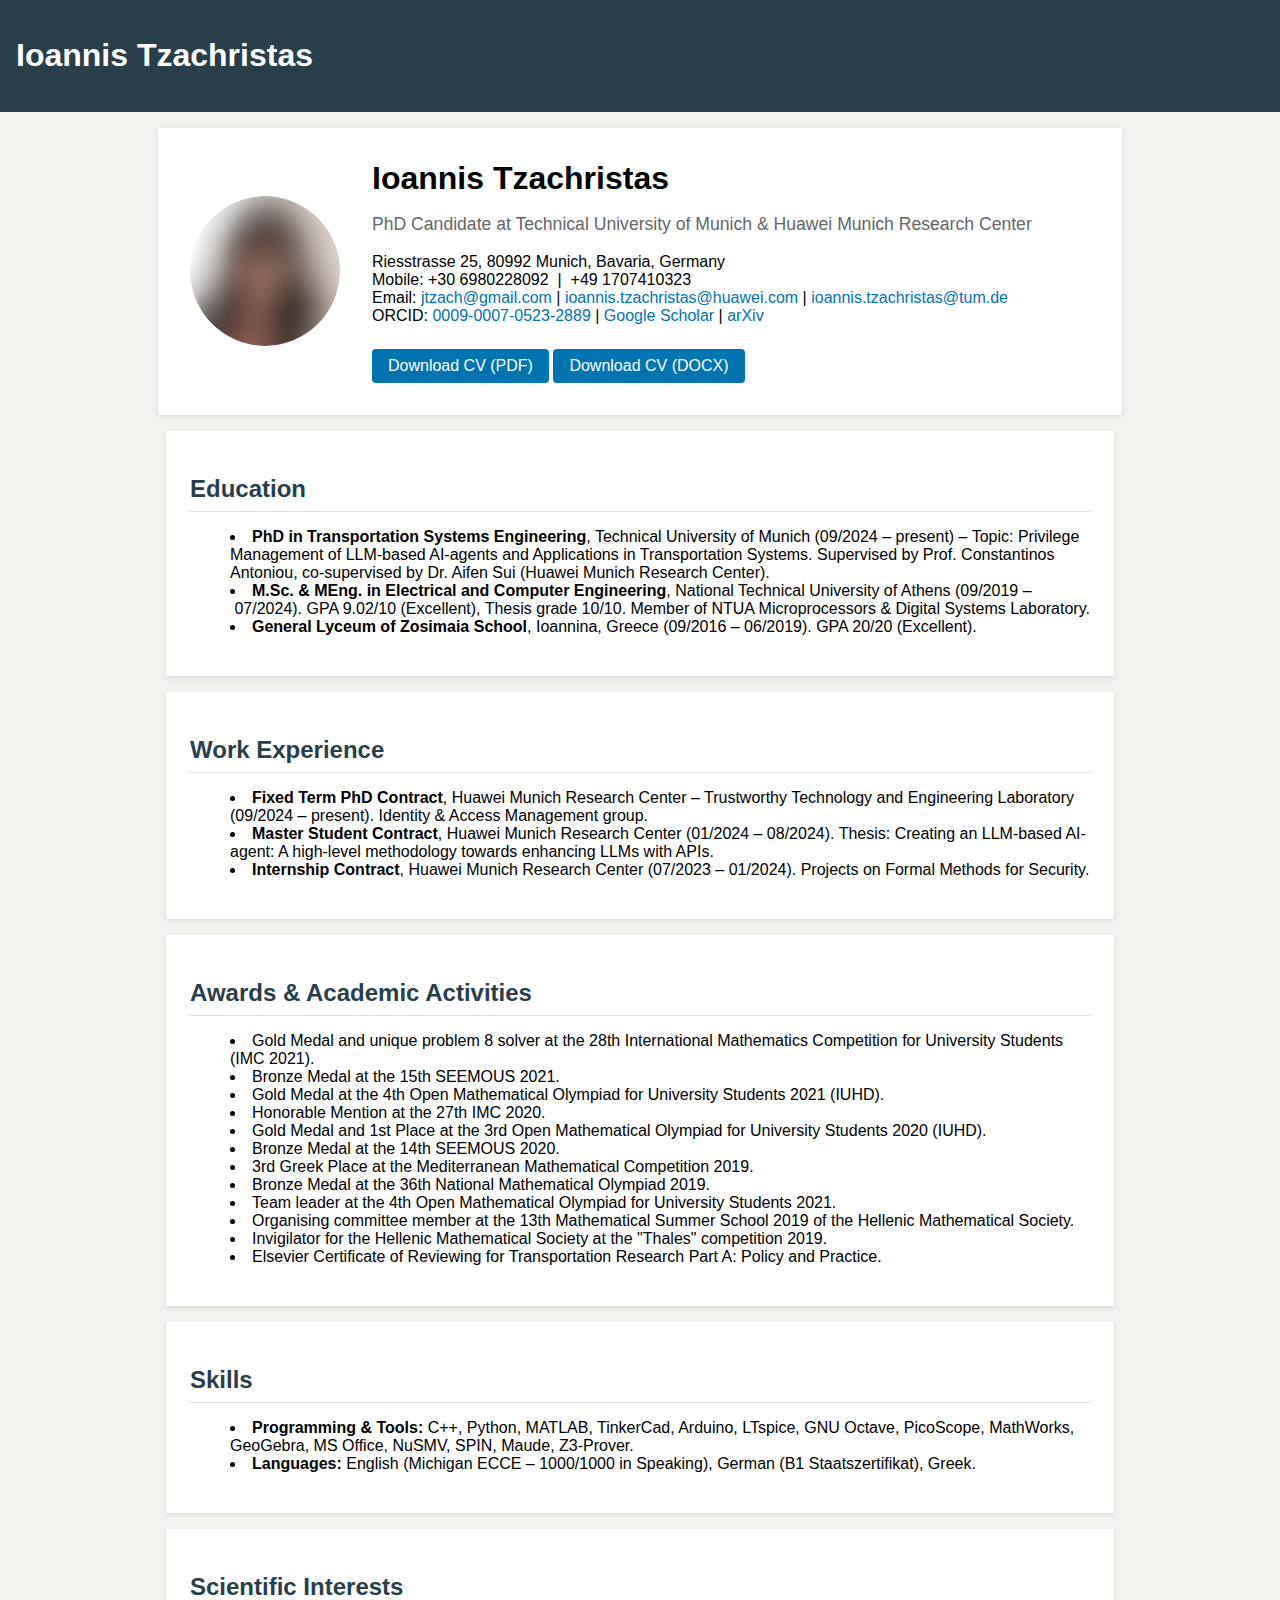
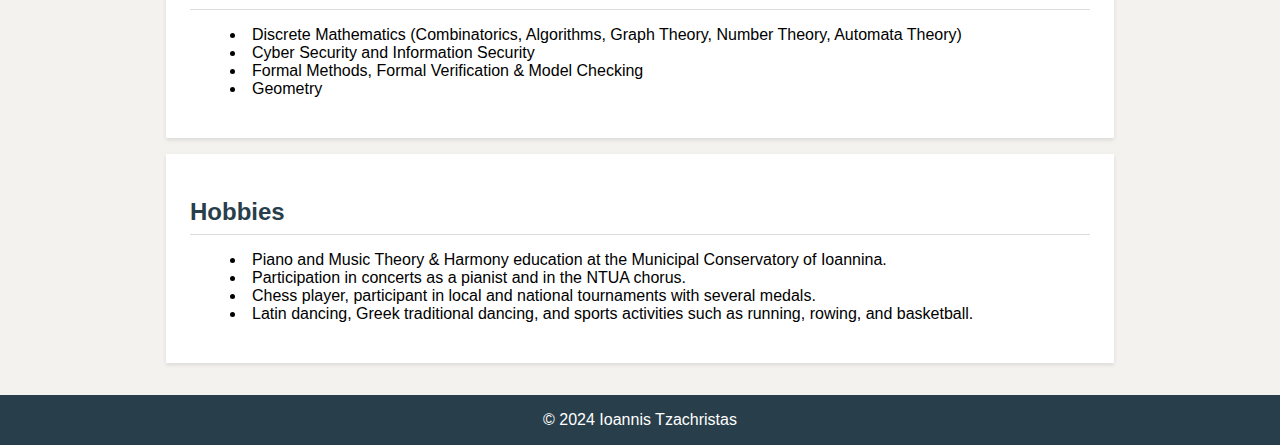
<file: linkedin.html>
<!DOCTYPE html>
<html lang="en">
<head>
<meta charset="UTF-8">
<title>Ioannis Tzachristas - LinkedIn Style Profile</title>
<link rel="stylesheet" href="linkedin.css">
</head>
<body>
<header>
  <h1>Ioannis Tzachristas</h1>
</header>
<section class="profile">
  <img src="AAYQBAT4AAgAAQAAAAAAAD12CZAJz9QNRTuXQ1VzESMEKw.png" alt="Ioannis Tzachristas">
  <div class="profile-details">
    <h1>Ioannis Tzachristas</h1>
    <p class="title">PhD Candidate at Technical University of Munich &amp; Huawei Munich Research Center</p>
    <p class="contact">
      Riesstrasse 25, 80992 Munich, Bavaria, Germany<br>
      Mobile: +30 6980228092 &nbsp;|&nbsp; +49 1707410323<br>
      Email: <a href="mailto:jtzach@gmail.com">jtzach@gmail.com</a> |
      <a href="mailto:ioannis.tzachristas@huawei.com">ioannis.tzachristas@huawei.com</a> |
      <a href="mailto:ioannis.tzachristas@tum.de">ioannis.tzachristas@tum.de</a><br>
      ORCID: <a href="https://orcid.org/0009-0007-0523-2889">0009-0007-0523-2889</a> |
      <a href="https://scholar.google.com/citations?user=7p_28KEAAAAJ&amp;hl=el&amp;oi=ao">Google Scholar</a> |
      <a href="https://arxiv.org/search/cs?searchtype=author&amp;query=Tzachristas%2C+I">arXiv</a>
    </p>
    <a class="download-btn" href="CV-IOANNIS TZACHRISTAS-Feb2025.pdf" download>Download CV (PDF)</a>
    <a class="download-btn" href="CV-IOANNIS TZACHRISTAS-Feb2025.docx" download>Download CV (DOCX)</a>
  </div>
</section>

<section class="section">
  <h2>Education</h2>
  <ul>
    <li><strong>PhD in Transportation Systems Engineering</strong>, Technical University of Munich (09/2024&nbsp;&ndash;&nbsp;present) &ndash; Topic: Privilege Management of LLM-based AI-agents and Applications in Transportation Systems. Supervised by Prof. Constantinos Antoniou, co-supervised by Dr. Aifen Sui (Huawei Munich Research Center).</li>
    <li><strong>M.Sc. &amp; MEng. in Electrical and Computer Engineering</strong>, National Technical University of Athens (09/2019&nbsp;&ndash;&nbsp;07/2024). GPA 9.02/10 (Excellent), Thesis grade 10/10. Member of NTUA Microprocessors &amp; Digital Systems Laboratory.</li>
    <li><strong>General Lyceum of Zosimaia School</strong>, Ioannina, Greece (09/2016&nbsp;&ndash;&nbsp;06/2019). GPA 20/20 (Excellent).</li>
  </ul>
</section>

<section class="section">
  <h2>Work Experience</h2>
  <ul>
    <li><strong>Fixed Term PhD Contract</strong>, Huawei Munich Research Center &ndash; Trustworthy Technology and Engineering Laboratory (09/2024&nbsp;&ndash;&nbsp;present). Identity &amp; Access Management group.</li>
    <li><strong>Master Student Contract</strong>, Huawei Munich Research Center (01/2024&nbsp;&ndash;&nbsp;08/2024). Thesis: Creating an LLM-based AI-agent: A high-level methodology towards enhancing LLMs with APIs.</li>
    <li><strong>Internship Contract</strong>, Huawei Munich Research Center (07/2023&nbsp;&ndash;&nbsp;01/2024). Projects on Formal Methods for Security.</li>
  </ul>
</section>

<section class="section">
  <h2>Awards &amp; Academic Activities</h2>
  <ul>
    <li>Gold Medal and unique problem 8 solver at the 28th International Mathematics Competition for University Students (IMC&nbsp;2021).</li>
    <li>Bronze Medal at the 15th SEEMOUS&nbsp;2021.</li>
    <li>Gold Medal at the 4th Open Mathematical Olympiad for University Students&nbsp;2021 (IUHD).</li>
    <li>Honorable Mention at the 27th IMC&nbsp;2020.</li>
    <li>Gold Medal and 1st Place at the 3rd Open Mathematical Olympiad for University Students&nbsp;2020 (IUHD).</li>
    <li>Bronze Medal at the 14th SEEMOUS&nbsp;2020.</li>
    <li>3rd Greek Place at the Mediterranean Mathematical Competition&nbsp;2019.</li>
    <li>Bronze Medal at the 36th National Mathematical Olympiad&nbsp;2019.</li>
    <li>Team leader at the 4th Open Mathematical Olympiad for University Students&nbsp;2021.</li>
    <li>Organising committee member at the 13th Mathematical Summer School&nbsp;2019 of the Hellenic Mathematical Society.</li>
    <li>Invigilator for the Hellenic Mathematical Society at the "Thales" competition&nbsp;2019.</li>
    <li>Elsevier Certificate of Reviewing for Transportation Research Part A: Policy and Practice.</li>
  </ul>
</section>

<section class="section">
  <h2>Skills</h2>
  <ul>
    <li><strong>Programming &amp; Tools:</strong> C++, Python, MATLAB, TinkerCad, Arduino, LTspice, GNU Octave, PicoScope, MathWorks, GeoGebra, MS Office, NuSMV, SPIN, Maude, Z3-Prover.</li>
    <li><strong>Languages:</strong> English (Michigan ECCE&nbsp;&ndash;&nbsp;1000/1000 in Speaking), German (B1 Staatszertifikat), Greek.</li>
  </ul>
</section>

<section class="section">
  <h2>Scientific Interests</h2>
  <ul>
    <li>Discrete Mathematics (Combinatorics, Algorithms, Graph Theory, Number Theory, Automata Theory)</li>
    <li>Cyber Security and Information Security</li>
    <li>Formal Methods, Formal Verification &amp; Model Checking</li>
    <li>Geometry</li>
  </ul>
</section>

<section class="section">
  <h2>Hobbies</h2>
  <ul>
    <li>Piano and Music Theory &amp; Harmony education at the Municipal Conservatory of Ioannina.</li>
    <li>Participation in concerts as a pianist and in the NTUA chorus.</li>
    <li>Chess player, participant in local and national tournaments with several medals.</li>
    <li>Latin dancing, Greek traditional dancing, and sports activities such as running, rowing, and basketball.</li>
  </ul>
</section>

<footer>
  &copy; 2024 Ioannis Tzachristas
</footer>
</body>
</html>
</file>
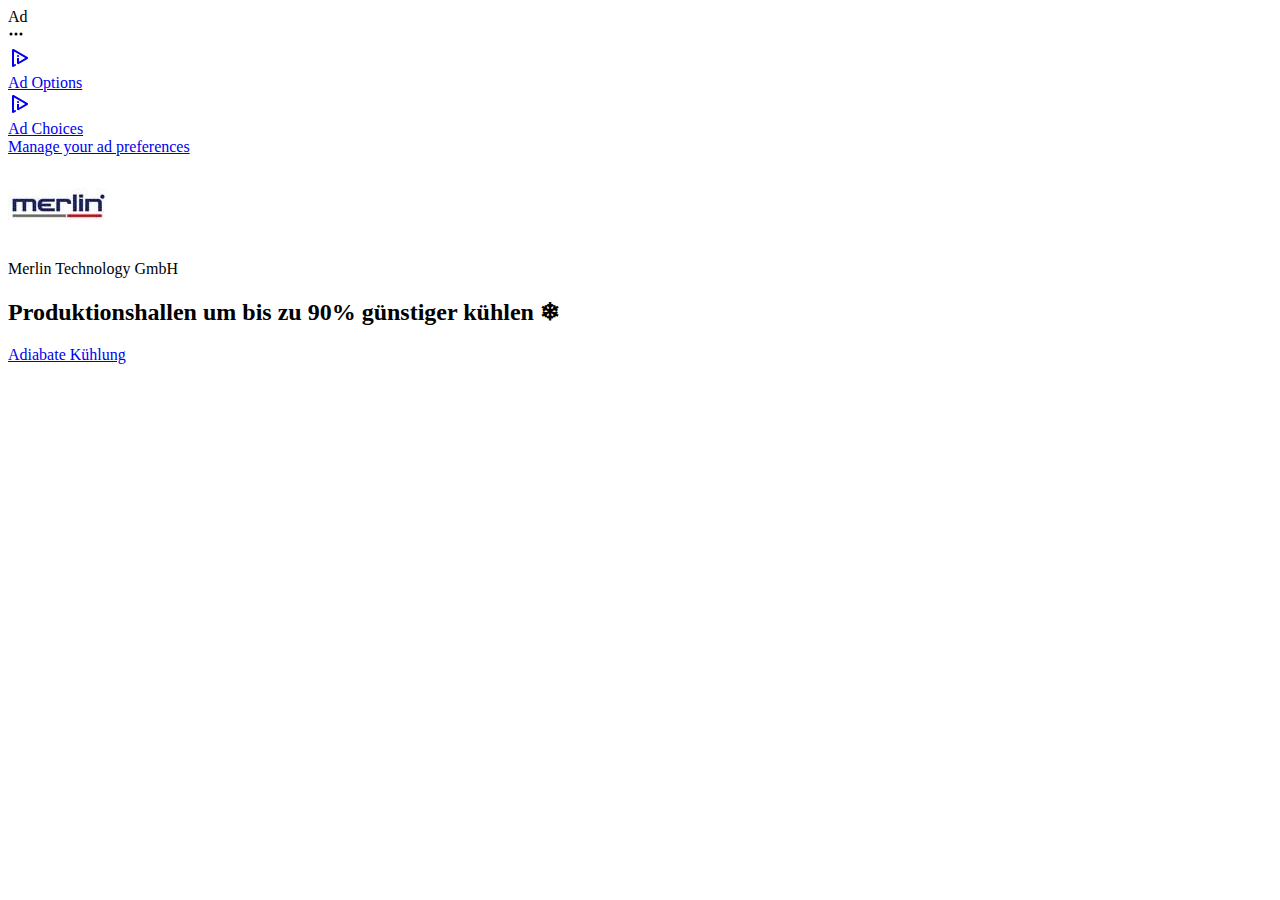
<file: saved_resource(4).html>
<!DOCTYPE html>
<!-- saved from url=(0239)https://www.linkedin.com/tscp-serving/dtag?sz=300x250&ti=1&p=1&c=1&z=profile&pk=d_flagship3_profile_view_base&pz=BR&vmid=ACoAADlPRm4BgPkXfvzoJXVN7jQxtp-VJ8vbRRQ&_x=company%3D3014&lix=voyager.web.right-rail-ad-viewability-tracking%3Acontrol -->
<html lang="en"><head><meta http-equiv="Content-Type" content="text/html; charset=UTF-8"><meta name="adType" content="spotlight-right-rail"><title>Open Forum</title><meta name="pageKey" content="d_flagship3_profile_view_base"><meta name="sponsoredContentTrackingUrl" content="https://www.linkedin.com/li/tscp/sct"><meta name="impressionTrackingCode" content="[base64]"><link rel="stylesheet" type="text/css" href="./6j8esb8uuvlpf61eaiy3atcni"><input type="hidden" id="_o_dbjbempljhcmhlfpfacalomonjpalpko" data-inspect-config="7"><script type="text/javascript" src="chrome-extension://dbjbempljhcmhlfpfacalomonjpalpko/scripts/inspector.js"></script></head><body><main id="ads-container" class="SIZE_300_250 type da da--sl exp var-da--f300x250 exp-ac--toggle-click  var-spotlight--background" data-creative="urn:li:sponsoredCreative:589215914" data-account="urn:li:sponsoredAccount:506959129" data-matched-at="1744794162970"><div class="al--tag--wrapper"><div class="al al--tag"><span class="al__label">Ad</span></div></div><div class="ac ac--dropdown "><div class="ac__container"><div class="ac__icon-row"><svg viewBox="0 0 16 16" width="16" height="16" xmlns="http://www.w3.org/2000/svg"><title>overflow-web-small</title><g><g><path d="M3,9.5A1.5,1.5,0,1,1,4.5,8,1.5,1.5,0,0,1,3,9.5ZM11.5,8A1.5,1.5,0,1,0,13,6.5,1.5,1.5,0,0,0,11.5,8Zm-5,0A1.5,1.5,0,1,0,8,6.5,1.5,1.5,0,0,0,6.5,8Z"></path></g></g></svg></div><div class="ac__label-wrapper"><a class="ac__link ac__link-semaphore" data-content-type="SAS_DYNAMIC_AD_SPOTLIGHT" target="_blank" href="https://www.linkedin.com/tscp-serving/dtag?sz=300x250&amp;ti=1&amp;p=1&amp;c=1&amp;z=profile&amp;pk=d_flagship3_profile_view_base&amp;pz=BR&amp;vmid=ACoAADlPRm4BgPkXfvzoJXVN7jQxtp-VJ8vbRRQ&amp;_x=company%3D3014&amp;lix=voyager.web.right-rail-ad-viewability-tracking%3Acontrol"><div class="ac__label"><div class="ac__label-icon-wrapper"><li-icon aria-hidden="true" class="ac__label-icon" type="ad-choices-icon"><svg data-name="Layer 1" width="24" height="24" viewBox="0 0 24 24" style="fill: currentColor" class="social-icon"><path d="M10,11.1A1.1,1.1,0,1,1,11.1,10,1.1,1.1,0,0,1,10,11.1Zm9.5,0-13.8-8A1.1,1.1,0,0,0,5.1,3,1.1,1.1,0,0,0,4,4.1V19.9A1.1,1.1,0,0,0,5.1,21a1.1,1.1,0,0,0,.57-0.2l1.9-1.1A0.9,0.9,0,0,0,8,19H8a0.9,0.9,0,0,0-1.3-.76l-0.1.08A0.4,0.4,0,0,1,6,18V6a0.4,0.4,0,0,1,.54-0.3l10.3,6.1a0.3,0.3,0,0,1,0,.52L11,15.7V12H9v5a1.1,1.1,0,0,0,1.7,1l8.8-5.1A1,1,0,0,0,19.5,11.1Z"></path></svg></li-icon></div><div class="ac__label-text ac__label-text--semaphore"><div class="ac__label-title ac__label-title--semaphore">Ad Options</div></div></div></a><a class="ac__link ac__link-non-semaphore" target="_blank" href="https://www.linkedin.com/help/linkedin/answer/62931"><div class="ac__label"><div class="ac__label-icon-wrapper"><li-icon aria-hidden="true" class="ac__label-icon" type="ad-choices-icon"><svg data-name="Layer 1" width="24" height="24" viewBox="0 0 24 24" style="fill: currentColor" class="social-icon"><path d="M10,11.1A1.1,1.1,0,1,1,11.1,10,1.1,1.1,0,0,1,10,11.1Zm9.5,0-13.8-8A1.1,1.1,0,0,0,5.1,3,1.1,1.1,0,0,0,4,4.1V19.9A1.1,1.1,0,0,0,5.1,21a1.1,1.1,0,0,0,.57-0.2l1.9-1.1A0.9,0.9,0,0,0,8,19H8a0.9,0.9,0,0,0-1.3-.76l-0.1.08A0.4,0.4,0,0,1,6,18V6a0.4,0.4,0,0,1,.54-0.3l10.3,6.1a0.3,0.3,0,0,1,0,.52L11,15.7V12H9v5a1.1,1.1,0,0,0,1.7,1l8.8-5.1A1,1,0,0,0,19.5,11.1Z"></path></svg></li-icon></div><div class="ac__label-text"><div class="ac__label-title">Ad Choices</div><div class="ac__label-description">Manage your ad preferences</div></div></div></a></div></div></div><a href="https://www.linkedin.com/li/tscp/sct?destinationUrl=https%3A%2F%2Fwww.merlin-technology.com%2Fde%2Fkuehlung-arbeitsplatz-hallenkuehlung-produktion%3Fli_fat_id%3D0ce6357c-a631-4cca-aaf8-ce5c918682c7%26utm_campaign%3Dcooling2025-03%26utm_medium%3Dcpc%26utm_source%3Dlinkedin&amp;trackingEvent=%5B%7B%22eventInfo%22%3A%7B%22appId%22%3A%22com.linkedin.ads.rendering.d_web%22%2C%22eventName%22%3A%22SponsoredRightRailContentActionEvent%22%2C%22topicName%22%3A%22SponsoredRightRailContentActionEvent%22%7D%2C%22eventBody%22%3A%7B%22sponsoredEventHeader%22%3A%7B%22encryptedTrackingData%22%3A%[base64]%22%7D%2C%22header%22%3A%7B%22pageInstance%22%3A%7B%22pageUrn%22%3A%22urn%3Ali%3Apage%3Ad_flagship3_profile_view_base%22%2C%22trackingId%22%3A%2266883020-9ddc-44b9-b313-2ca8ba2e385c%22%7D%2C%22time%22%3A1744794162970%2C%22version%22%3A%220.0.0%22%7D%2C%22requestHeader%22%3A%7B%22pageKey%22%3A%22d_flagship3_profile_view_base%22%2C%22interfaceLocale%22%3A%22en-US%22%7D%7D%7D%5D&amp;csrfToken=ajax%3A3765041404868068238" data-tracking="[base64]" class="da-card-creative-click-area" target="_blank" title="Merlin Technology GmbH"></a><section class="da-card-creative da-card-creative--no-border da-card-creative--mercado" style="background-image: url(&#39;https://media.licdn.com/dms/image/v2/D4E10AQGhLmraUymlcg/image-shrink_480/B4EZUoNLU8HUAs-/0/1740136298533?e=1745053200&amp;v=beta&amp;t=HDTbYBcetHO4OHJoXCQh8EiBkdFmAy03YZzJr7GWUKE&#39;);"><header class="da-card-creative__top-card"><div class="da-card-creative__title-container"></div></header><main class="da-card-creative__image-brand"><section class="da-card-creative__pic-container da-card-creative__pic-container--no-profile"><div class="da-card-creative__entity-image"><a href="https://www.linkedin.com/li/tscp/sct?destinationUrl=https%3A%2F%2Fwww.merlin-technology.com%2Fde%2Fkuehlung-arbeitsplatz-hallenkuehlung-produktion%3Fli_fat_id%3D0ce6357c-a631-4cca-aaf8-ce5c918682c7%26utm_campaign%3Dcooling2025-03%26utm_medium%3Dcpc%26utm_source%3Dlinkedin&amp;trackingEvent=%5B%7B%22eventInfo%22%3A%7B%22appId%22%3A%22com.linkedin.ads.rendering.d_web%22%2C%22eventName%22%3A%22SponsoredRightRailContentActionEvent%22%2C%22topicName%22%3A%22SponsoredRightRailContentActionEvent%22%7D%2C%22eventBody%22%3A%7B%22sponsoredEventHeader%22%3A%7B%22encryptedTrackingData%22%3A%[base64]%22%7D%2C%22header%22%3A%7B%22pageInstance%22%3A%7B%22pageUrn%22%3A%22urn%3Ali%3Apage%3Ad_flagship3_profile_view_base%22%2C%22trackingId%22%3A%2266883020-9ddc-44b9-b313-2ca8ba2e385c%22%7D%2C%22time%22%3A1744794162970%2C%22version%22%3A%220.0.0%22%7D%2C%22requestHeader%22%3A%7B%22pageKey%22%3A%22d_flagship3_profile_view_base%22%2C%22interfaceLocale%22%3A%22en-US%22%7D%7D%7D%5D&amp;csrfToken=ajax%3A3765041404868068238" data-tracking="[base64]" class="da-card-creative__entity-image-link" target="_blank"><img src="./1740136329121" alt="Merlin Technology GmbH"></a><div role="tooltip" class="da-card-creative__entity-image-tooltip">Merlin Technology GmbH</div></div></section></main><div class="da-card-creative-wrapper"><section class="da-card-creative__bottom-card"><div class="da-card-creative__title-container"><h2>Produktionshallen um bis zu 90% günstiger kühlen ❄</h2></div></section><section class="da-card-creative__button-wrapper"><a target="_blank" title="Adiabate Kühlung" href="https://www.linkedin.com/li/tscp/sct?destinationUrl=https%3A%2F%2Fwww.merlin-technology.com%2Fde%2Fkuehlung-arbeitsplatz-hallenkuehlung-produktion%3Fli_fat_id%3D0ce6357c-a631-4cca-aaf8-ce5c918682c7%26utm_campaign%3Dcooling2025-03%26utm_medium%3Dcpc%26utm_source%3Dlinkedin&amp;trackingEvent=%5B%7B%22eventInfo%22%3A%7B%22appId%22%3A%22com.linkedin.ads.rendering.d_web%22%2C%22eventName%22%3A%22SponsoredRightRailContentActionEvent%22%2C%22topicName%22%3A%22SponsoredRightRailContentActionEvent%22%7D%2C%22eventBody%22%3A%7B%22sponsoredEventHeader%22%3A%7B%22encryptedTrackingData%22%3A%[base64]%22%7D%2C%22header%22%3A%7B%22pageInstance%22%3A%7B%22pageUrn%22%3A%22urn%3Ali%3Apage%3Ad_flagship3_profile_view_base%22%2C%22trackingId%22%3A%2266883020-9ddc-44b9-b313-2ca8ba2e385c%22%7D%2C%22time%22%3A1744794162970%2C%22version%22%3A%220.0.0%22%7D%2C%22requestHeader%22%3A%7B%22pageKey%22%3A%22d_flagship3_profile_view_base%22%2C%22interfaceLocale%22%3A%22en-US%22%7D%7D%7D%5D&amp;csrfToken=ajax%3A3765041404868068238" data-tracking="[base64]" class="da-card-creative__button">Adiabate Kühlung</a></section></div></section></main><script src="./5yu6a2ohwsardienznx8qruut" async="async"></script><script src="./61gqp1203hbq5h3y3gpjf98yd" async="async"></script><script src="./ctkkxaxjgfsnrokvnlvh9s9nd" async="async"></script><script src="./5hz7b7lttzr6ms8ytfdn1a4c6" defer="defer"></script><script src="./bp15lbkqi6y57tmv0hgej6m9q" defer="defer"></script>
</body></html>
</file>
<file: linkedin.css>
body {
    font-family: Arial, sans-serif;
    margin: 0;
    padding: 0;
    background-color: #f3f2ef;
}

header {
    background-color: #283e4a;
    color: white;
    padding: 1rem;
}

.profile {
    display: flex;
    flex-direction: row;
    align-items: center;
    background-color: white;
    padding: 2rem;
    margin: 1rem auto;
    max-width: 900px;
    box-shadow: 0 2px 4px rgba(0,0,0,0.1);
}

.profile img {
    width: 150px;
    height: 150px;
    border-radius: 50%;
    margin-right: 2rem;
}

.profile-details h1 {
    margin: 0;
    font-size: 2rem;
}

.profile-details p.title {
    color: #666;
    font-size: 1.1rem;
}

.section {
    background-color: white;
    max-width: 900px;
    margin: 1rem auto;
    padding: 1.5rem;
    box-shadow: 0 2px 4px rgba(0,0,0,0.1);
}

.section h2 {
    border-bottom: 1px solid #ddd;
    padding-bottom: 0.5rem;
    margin-bottom: 1rem;
    color: #283e4a;
}

.section ul {
    list-style: disc inside;
}

.contact a {
    color: #0073b1;
    text-decoration: none;
}

.download-btn {
    display: inline-block;
    margin-top: 0.5rem;
    padding: 0.5rem 1rem;
    background-color: #0073b1;
    color: white;
    text-decoration: none;
    border-radius: 4px;
}

footer {
    text-align: center;
    padding: 1rem;
    background-color: #283e4a;
    color: white;
    margin-top: 2rem;
}
</file>
